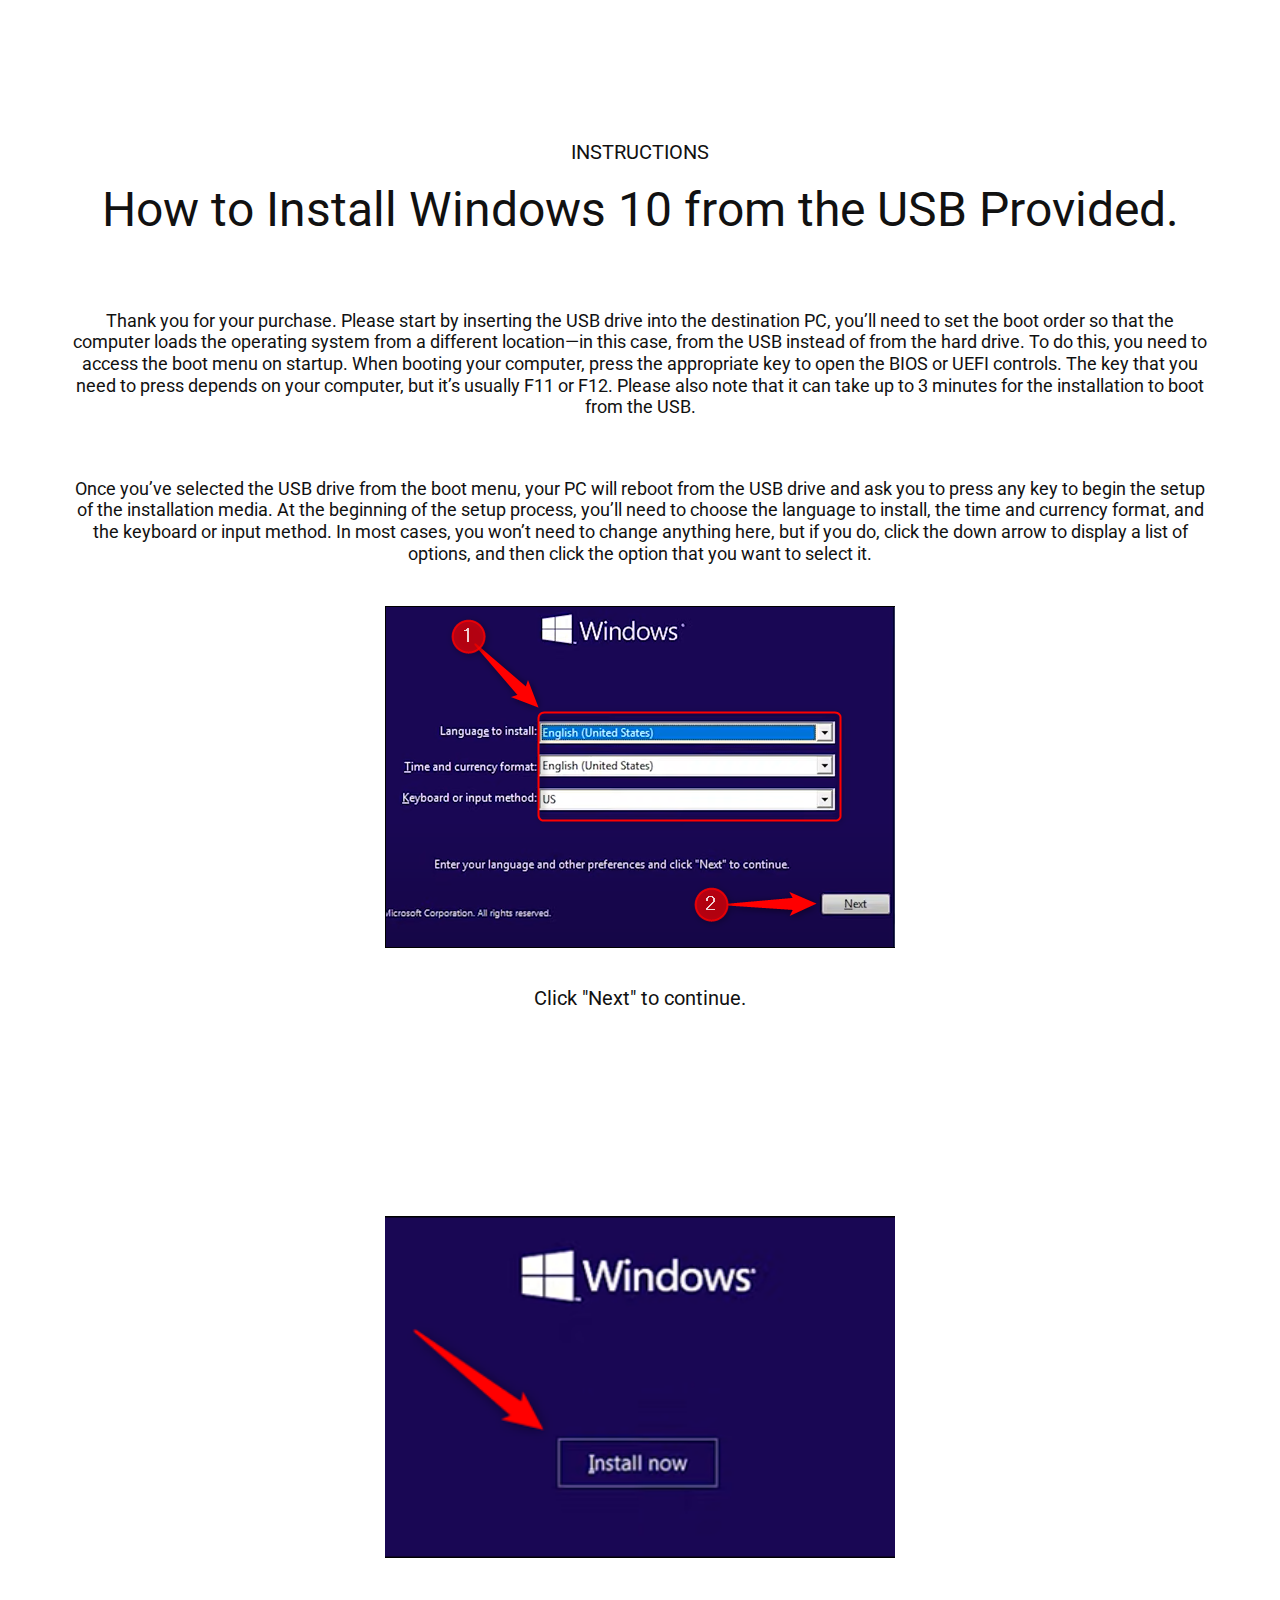
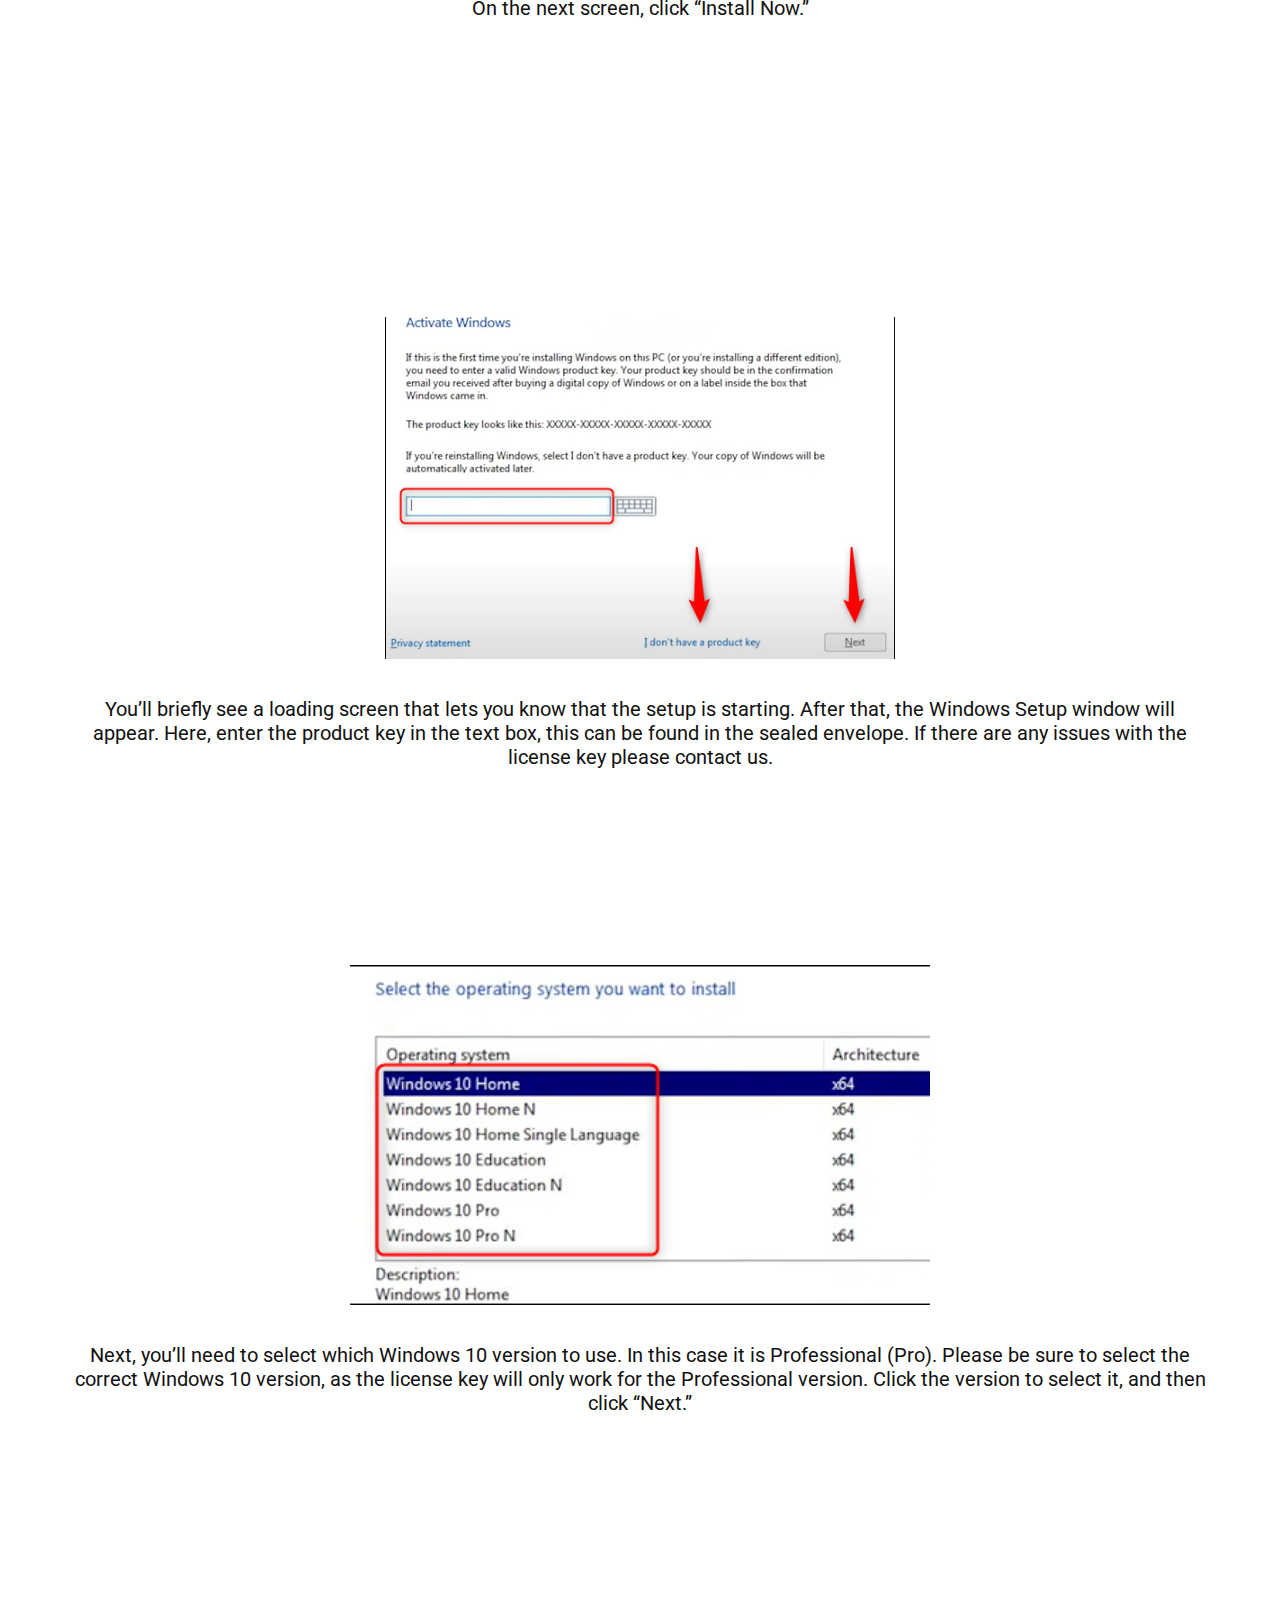
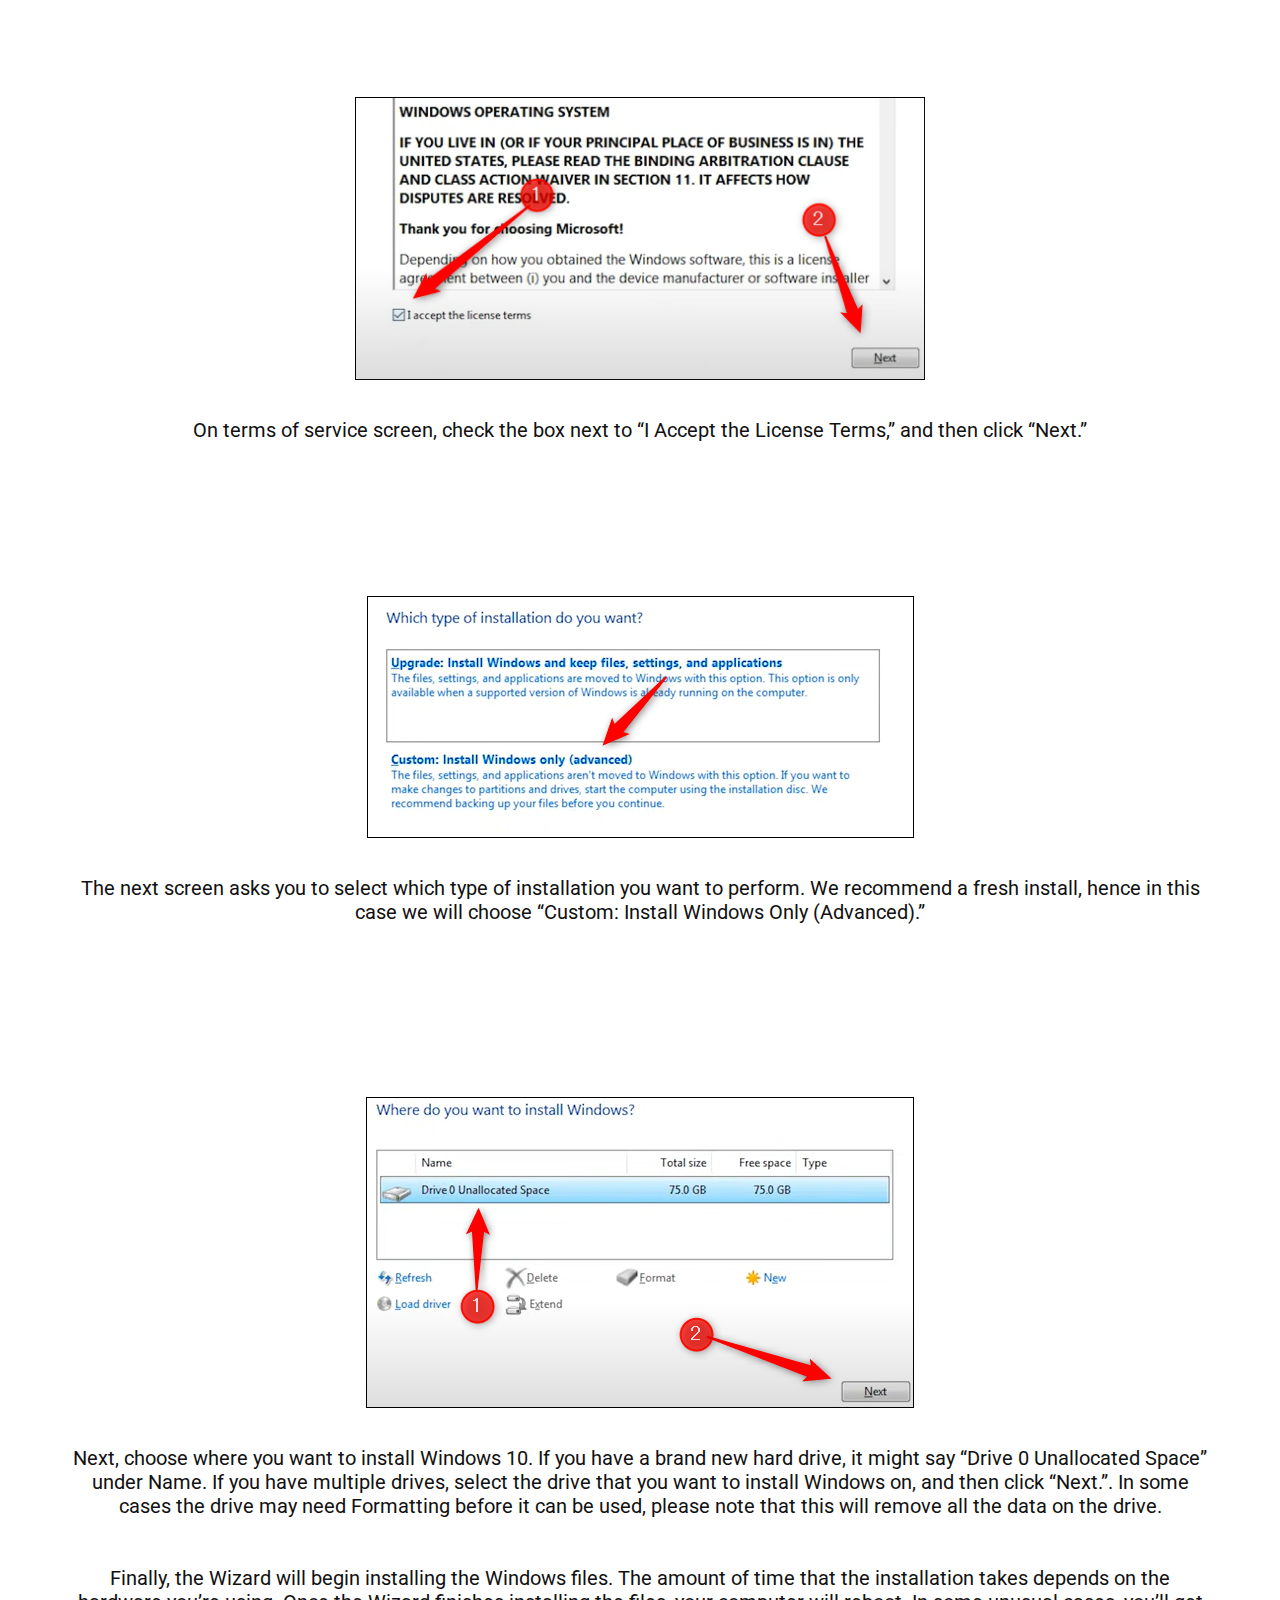
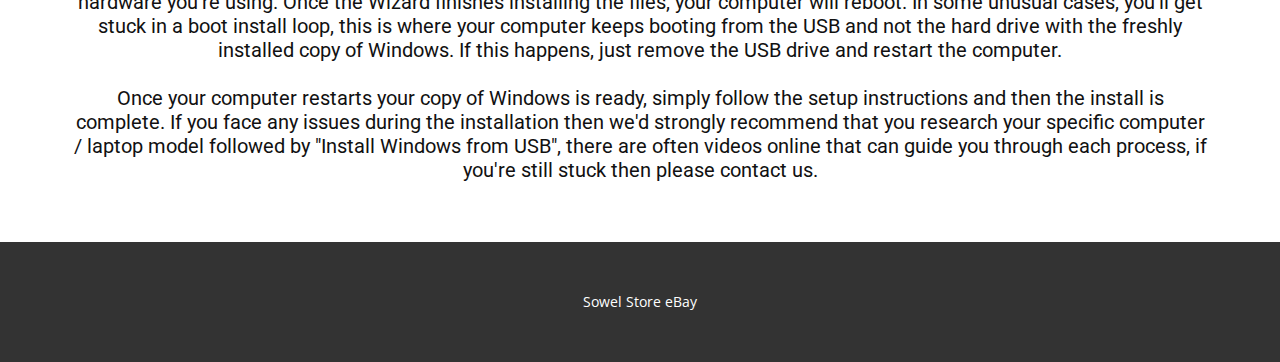
<file: index.html>
<!DOCTYPE html>
<html style="font-size: 16px;" lang="en"><head>
    <meta name="viewport" content="width=device-width, initial-scale=1.0">
    <meta charset="utf-8">
    <meta name="keywords" content="How to Install Windows 10 from the USB Provided.">
    <meta name="description" content="">
    <title>Instructions</title>
    <link rel="stylesheet" href="nicepage.css" media="screen">
<link rel="stylesheet" href="Instructions.css" media="screen">
    <script class="u-script" type="text/javascript" src="jquery.js" "="" defer=""></script>
    <script class="u-script" type="text/javascript" src="nicepage.js" "="" defer=""></script>
    <meta name="generator" content="Nicepage 4.15.11, nicepage.com">
    <link id="u-theme-google-font" rel="stylesheet" href="https://fonts.googleapis.com/css?family=Roboto:100,100i,300,300i,400,400i,500,500i,700,700i,900,900i|Open+Sans:300,300i,400,400i,500,500i,600,600i,700,700i,800,800i">
    <script type="application/ld+json">{
		"@context": "http://schema.org",
		"@type": "Organization",
		"name": ""
}</script>
    <meta name="theme-color" content="#478ac9">
    <meta property="og:title" content="Instructions">
    <meta property="og:type" content="website">

	<!-- Google tag (gtag.js) -->
	<script async src="https://www.googletagmanager.com/gtag/js?id=G-6MP371NTPF"></script>
	<script>
	window.dataLayer = window.dataLayer || [];
	function gtag(){dataLayer.push(arguments);}
	gtag('js', new Date());

	gtag('config', 'G-6MP371NTPF');
	</script>

  </head>
  <body data-home-page="Instructions.html" data-home-page-title="Instructions" class="u-body u-xl-mode" data-lang="en"><header class="u-clearfix u-header u-header" id="sec-8012"><div class="u-clearfix u-sheet u-sheet-1">
        </g></svg>
            </a>
          </div>
</li></ul>
          </div>
</li></ul>
              </div>
            </div>
          </div>
        </nav>
      </div></header>
    <section class="u-align-center u-clearfix u-section-1" id="sec-3f66">
      <div class="u-clearfix u-sheet u-sheet-1">
        <h5 class="u-text u-text-default u-text-1">Instructions</h5>
        <h1 class="u-text u-text-default u-text-2">How to Install Windows 10 from the USB Provided.</h1>
        <h6 class="u-align-center u-text u-text-3"><!--
 /* Font Definitions */
 @font-face
	{font-family:"Cambria Math";
	panose-1:2 4 5 3 5 4 6 3 2 4;
	mso-font-charset:0;
	mso-generic-font-family:roman;
	mso-font-pitch:variable;
	mso-font-signature:3 0 0 0 1 0;}
@font-face
	{font-family:Calibri;
	panose-1:2 15 5 2 2 2 4 3 2 4;
	mso-font-charset:0;
	mso-generic-font-family:swiss;
	mso-font-pitch:variable;
	mso-font-signature:-536859905 -1073732485 9 0 511 0;}
@font-face
	{font-family:Roboto;
	panose-1:2 0 0 0 0 0 0 0 0 0;
	mso-font-charset:0;
	mso-generic-font-family:auto;
	mso-font-pitch:variable;
	mso-font-signature:-536870145 1342185563 32 0 415 0;}
 /* Style Definitions */
 p.MsoNormal, li.MsoNormal, div.MsoNormal
	{mso-style-unhide:no;
	mso-style-qformat:yes;
	mso-style-parent:"";
	margin:0cm;
	mso-pagination:widow-orphan;
	font-size:12.0pt;
	font-family:"Calibri",sans-serif;
	mso-ascii-font-family:Calibri;
	mso-ascii-theme-font:minor-latin;
	mso-fareast-font-family:Calibri;
	mso-fareast-theme-font:minor-latin;
	mso-hansi-font-family:Calibri;
	mso-hansi-theme-font:minor-latin;
	mso-bidi-font-family:"Times New Roman";
	mso-bidi-theme-font:minor-bidi;
	mso-fareast-language:EN-US;}
.MsoChpDefault
	{mso-style-type:export-only;
	mso-default-props:yes;
	font-family:"Calibri",sans-serif;
	mso-ascii-font-family:Calibri;
	mso-ascii-theme-font:minor-latin;
	mso-fareast-font-family:Calibri;
	mso-fareast-theme-font:minor-latin;
	mso-hansi-font-family:Calibri;
	mso-hansi-theme-font:minor-latin;
	mso-bidi-font-family:"Times New Roman";
	mso-bidi-theme-font:minor-bidi;
	mso-fareast-language:EN-US;}
@page WordSection1
	{size:612.0pt 792.0pt;
	margin:72.0pt 72.0pt 72.0pt 72.0pt;
	mso-header-margin:36.0pt;
	mso-footer-margin:36.0pt;
	mso-paper-source:0;}
div.WordSection1
	{page:WordSection1;} 
--> 
<h6>Thank you for your purchase. Please start by inserting the USB drive into the
destination PC, you’ll need to&nbsp;set the boot order&nbsp;so that the
computer loads the operating system from a different location—in this case,
from the USB instead of from the hard drive. To do this, you need to access the
boot menu on startup. When booting your computer, press the appropriate key to
open the&nbsp;BIOS or UEFI&nbsp;controls. The key that you need to press
depends on your computer, but it’s usually F11 or F12. Please also note that it can take up to 3 minutes 
for the installation to boot from the USB.</h6>
        <h6 class="u-text u-text-4"><!--
 /* Font Definitions */
 @font-face
	{font-family:"Cambria Math";
	panose-1:2 4 5 3 5 4 6 3 2 4;
	mso-font-charset:0;
	mso-generic-font-family:roman;
	mso-font-pitch:variable;
	mso-font-signature:3 0 0 0 1 0;}
@font-face
	{font-family:Calibri;
	panose-1:2 15 5 2 2 2 4 3 2 4;
	mso-font-charset:0;
	mso-generic-font-family:swiss;
	mso-font-pitch:variable;
	mso-font-signature:-536859905 -1073732485 9 0 511 0;}
@font-face
	{font-family:Roboto;
	panose-1:2 0 0 0 0 0 0 0 0 0;
	mso-font-charset:0;
	mso-generic-font-family:auto;
	mso-font-pitch:variable;
	mso-font-signature:-536870145 1342185563 32 0 415 0;}
 /* Style Definitions */
 p.MsoNormal, li.MsoNormal, div.MsoNormal
	{mso-style-unhide:no;
	mso-style-qformat:yes;
	mso-style-parent:"";
	margin:0cm;
	mso-pagination:widow-orphan;
	font-size:12.0pt;
	font-family:"Calibri",sans-serif;
	mso-ascii-font-family:Calibri;
	mso-ascii-theme-font:minor-latin;
	mso-fareast-font-family:Calibri;
	mso-fareast-theme-font:minor-latin;
	mso-hansi-font-family:Calibri;
	mso-hansi-theme-font:minor-latin;
	mso-bidi-font-family:"Times New Roman";
	mso-bidi-theme-font:minor-bidi;
	mso-fareast-language:EN-US;}
.MsoChpDefault
	{mso-style-type:export-only;
	mso-default-props:yes;
	font-family:"Calibri",sans-serif;
	mso-ascii-font-family:Calibri;
	mso-ascii-theme-font:minor-latin;
	mso-fareast-font-family:Calibri;
	mso-fareast-theme-font:minor-latin;
	mso-hansi-font-family:Calibri;
	mso-hansi-theme-font:minor-latin;
	mso-bidi-font-family:"Times New Roman";
	mso-bidi-theme-font:minor-bidi;
	mso-fareast-language:EN-US;}
@page WordSection1
	{size:612.0pt 792.0pt;
	margin:72.0pt 72.0pt 72.0pt 72.0pt;
	mso-header-margin:36.0pt;
	mso-footer-margin:36.0pt;
	mso-paper-source:0;}
div.WordSection1
	{page:WordSection1;}
--> <h6>Once you’ve selected the USB drive from the boot
menu, your PC will reboot from the USB drive and ask you to press any key to
begin the setup of the installation media. At the beginning of the setup
process, you’ll need to choose the language to install, the time and currency
format, and the keyboard or input method. In most cases, you won’t need to
change anything here, but if you do, click the down arrow to display a list of
options, and then click the option that you want to select it. </h6>
      </div>
    </section>
    <section class="u-clearfix u-section-2" id="sec-d87c">
      <div class="u-clearfix u-sheet u-valign-top u-sheet-1">
        <img class="u-image u-image-default u-image-1" src="images/image001.png" alt="" data-image-width="511" data-image-height="342">
        <h5 class="u-text u-text-default u-text-1">Click "Next" to continue.</h5>
      </div>
    </section>
    <section class="u-clearfix u-section-3" id="sec-c2d7">
      <div class="u-clearfix u-sheet u-valign-top u-sheet-1">
        <img class="u-image u-image-default u-image-1" src="images/image5.png" alt="" data-image-width="430" data-image-height="239">
        <h5 class="u-text u-text-default u-text-1">On the next screen, click “Install Now.”</h5>
      </div>
    </section>
    <section class="u-clearfix u-section-4" id="sec-f69e">
      <div class="u-clearfix u-sheet u-sheet-1">
        <img class="u-image u-image-default u-image-1" src="images/image8.png" alt="" data-image-width="567" data-image-height="395">
        <h5 class="u-align-center u-text u-text-default u-text-1"> You’ll briefly see a loading screen that lets you know that the setup is starting. After that, the Windows Setup window will appear. Here,&nbsp;enter&nbsp;the product key in the text box, this can be found in the sealed envelope. If there are any issues with the license key please contact us.
        </h5>
      </div>
    </section>
    <section class="u-clearfix u-section-5" id="sec-803d">
      <div class="u-clearfix u-sheet u-valign-top u-sheet-1">
        <img class="u-image u-image-default u-image-1" src="images/image9.png" alt="" data-image-width="412" data-image-height="240">
        <h5 class="u-align-center u-text u-text-default u-text-1"> Next, you’ll need to select which Windows 10 version to use. In this case it is Professional (Pro). Please be sure to select the correct Windows 10 version, as the license key will only work for the Professional version. Click the version to select it, and then click “Next.”</h5>
      </div>
    </section>
    <section class="u-clearfix u-section-6" id="sec-10dd">
      <div class="u-clearfix u-sheet u-sheet-1">
        <img class="u-image u-image-default u-image-1" src="images/image10.png" alt="" data-image-width="578" data-image-height="287">
        <h5 class="u-text u-text-default u-text-1"> On terms of service screen, check the box next to “I Accept the License Terms,” and then click “Next.”</h5>
      </div>
    </section>
    <section class="u-clearfix u-section-7" id="sec-5e21">
      <div class="u-clearfix u-sheet u-sheet-1">
        <img class="u-image u-image-default u-image-1" src="images/image11.png" alt="" data-image-width="547" data-image-height="242">
        <h5 class="u-align-center u-text u-text-default u-text-1"> The next screen asks you to select which type of installation you want to perform. We recommend a fresh install, hence in this case we will choose “Custom: Install Windows Only (Advanced).”</h5>
      </div>
    </section>
    <section class="u-clearfix u-section-8" id="sec-a226">
      <div class="u-clearfix u-sheet u-valign-top u-sheet-1">
        <img class="u-image u-image-default u-image-1" src="images/image12.png" alt="" data-image-width="548" data-image-height="311">
        <h5 class="u-align-center u-text u-text-default u-text-1"> Next, choose where you want to install Windows 10. If you have a&nbsp;brand new&nbsp;hard drive, it might say “Drive 0 Unallocated Space” under Name. If you have multiple drives, select the drive that you want to install Windows on, and then click “Next.”. In some cases the drive may need Formatting before it can be used, please note that this will remove all the data on the drive.<br>
          <br>
          <br>Finally, the Wizard will begin installing the Windows files. The amount of time that the installation takes depends on the hardware you’re using. Once the Wizard finishes installing the files, your computer will reboot. In some unusual cases, you’ll get stuck in a boot install loop, this is where your computer keeps booting from the USB and not the hard drive with the freshly installed copy of Windows. If this happens, just remove the USB drive and restart the computer.
		  <br>
		  <br>
		    Once your computer restarts your copy of Windows is ready, simply follow the setup instructions and then the install is complete. If you face any issues during the installation then we'd strongly recommend that you research your specific computer / laptop model followed by "Install Windows from USB", there are often videos online that can guide you through each process, if you're still stuck then please contact us.
		</h5>
      </div>
    </section>
    <footer class="u-align-center u-clearfix u-footer u-grey-80 u-footer" id="sec-8fa7"><div class="u-clearfix u-sheet u-sheet-1">
        <p class="u-small-text u-text u-text-variant u-text-1">Sowel Store eBay</p>
      </div></footer>
    </section>
  
</body></html>
</file>
